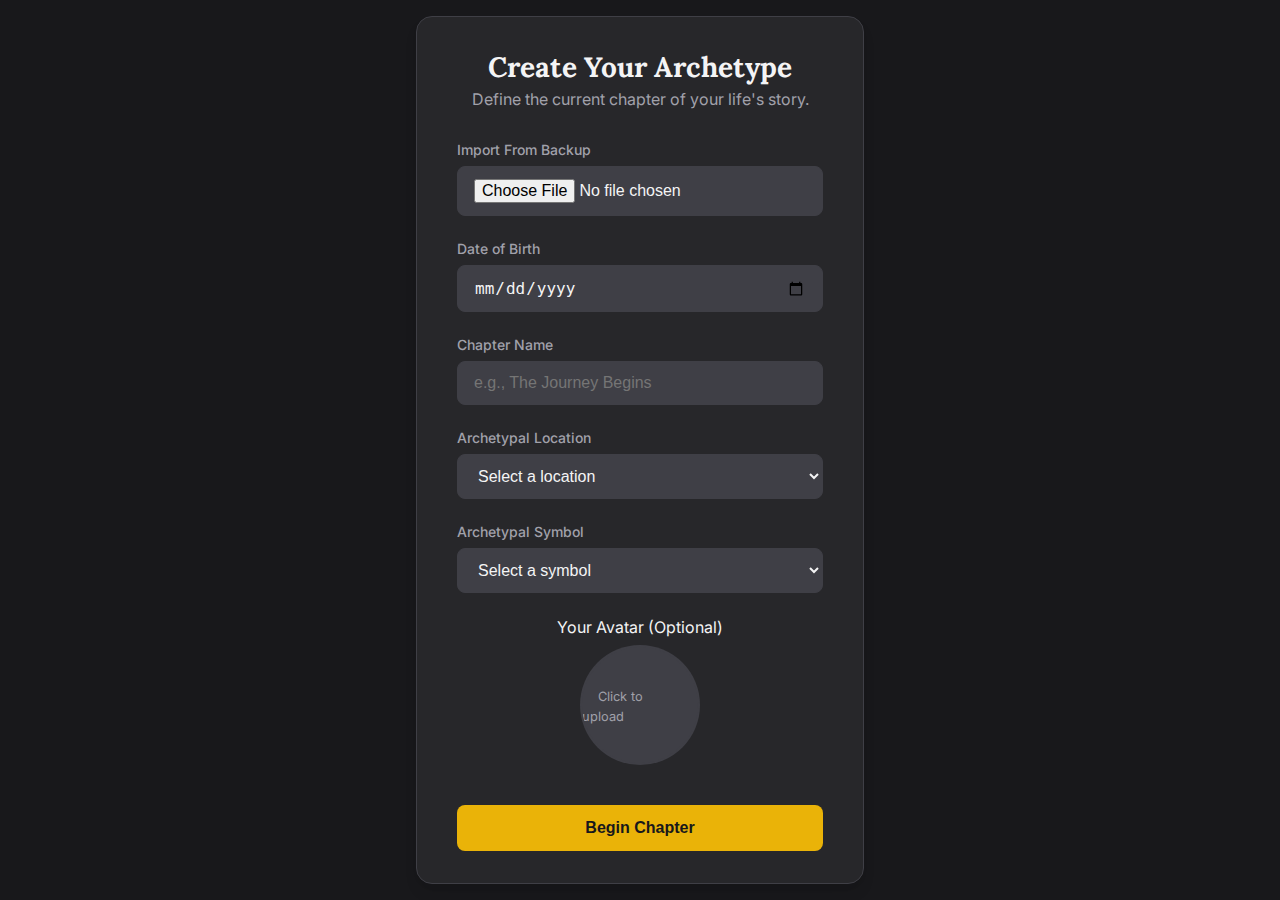
<file: src/index.html>
<!DOCTYPE html>
<html lang="en">
<head>
    <meta charset="UTF-8" />
    <meta name="viewport" content="width=device-width, initial-scale=1.0" />
    <title>COYL - Chapter Of Your Life</title>
    <link rel="icon" type="image/x-icon" href="assets/coyl.png">
    <link rel="stylesheet" href="style.css">
</head>
<body>
    <div id="datetime-container">
        <span id="time-display"></span>
        <span id="date-display"></span>
    </div>
    <div class="container">
        <main>
            <div id="notesLayer" class="notes-layer" aria-label="Sticky notes layer"></div>
            <div class="fab-left-container" aria-label="Sticky note mode">
                <button id="notesModeToggle" class="fab-main" title="Toggle Sticky Note Mode" aria-pressed="false">📝</button>
            </div>
            <div class="fab-container" aria-label="Backup controls">
                <div class="fab-actions" id="fabActions">
                    <a id="githubLink" class="fab-action" href="https://github.com/yasin1ar/coyl" target="_blank" rel="noopener" title="Open GitHub">GitHub</a>
                    <button id="themeBtn" class="fab-action" title="Theme & Colors">Theme</button>
                    <button id="exportBtn" class="fab-action" title="Export JSON">Export</button>
                    <button id="importBtn" class="fab-action" title="Import JSON">Import</button>
                    <button id="clearNotesBtn" class="fab-action" title="Clear all sticky notes">Clear Notes</button>
                </div>
                <button id="fabToggle" class="fab-main" title="Open actions" aria-expanded="false" aria-controls="fabActions">⤴</button>
                <input id="importFile" type="file" accept="application/json,.json" style="display:none" />
            </div>
            <div class="edit-container">
                <a href="set-archetype.html">
                    <img class="edit-button" title="Edit your Archetype" src="assets/edit-3-svgrepo-com.svg" alt="edit">
                </a>
            </div>
            <section class="hero" id="dashboard">
                <img id="profileImage" src="assets/coyl.png" alt="Profile Image" class="profile-image" />
                <div class="hero-content">
                    <h1 id="chapterTitle">Loading Chapter <span id="age">N</span>...</h1>
                    <div class="quote-container">
                        <p id="quoteDisplay">"Your chosen quote will appear here."</p>
                        <button id="refreshQuoteBtn" class="refresh-quote-btn" title="Get a new quote">
                            <img class="edit-button" title="Get new quote" src="assets/refresh-ccw-alt-svgrepo-com.svg" alt="refresh quote">
                        </button>
                    </div>
                    <p class="timeDisplay">Remaining Time: <span class="numbers" id="remaining"></span></p>
                    <p class="timeDisplay">Time Passed: <span class="numbers" id="passed"></span></p>
                </div>
                <div class="symbols">
                    <img id="locationSymbol" src="assets/coyl.png" alt="Archetypal Location" class="archetypical-image" />
                    <img id="mainSymbol" src="assets/coyl.png" alt="Archetypal Symbol" class="archetypical-image" />
                </div>
            </section>
        </main>
    </div>
    <script src="script.js"></script>
</body>
</html>
</file>
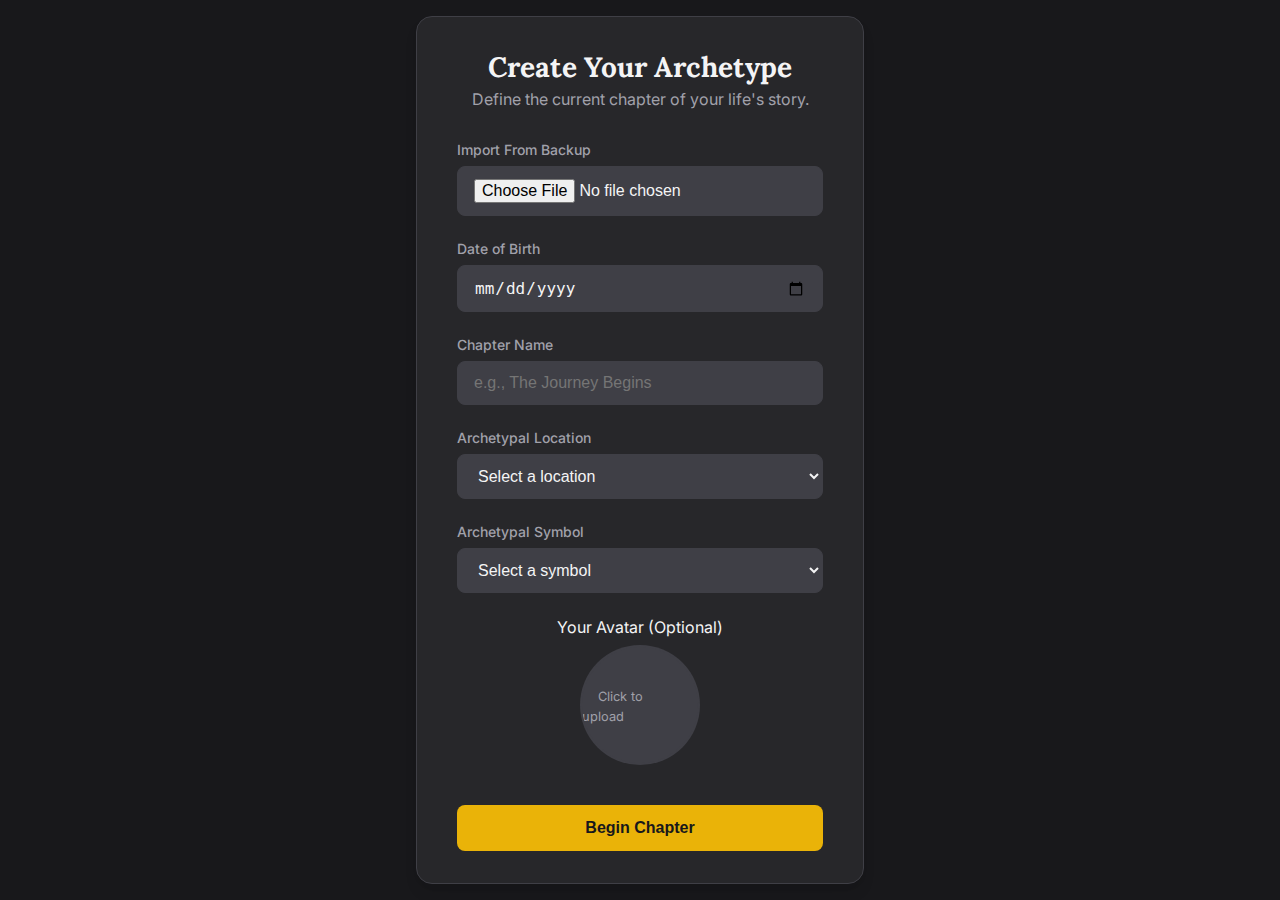
<file: src/set-archetype.html>
<!DOCTYPE html>
<html lang="en">
<head>
    <meta charset="UTF-8">
    <meta name="viewport" content="width=device-width, initial-scale=1.0">
    <title>COYL - Create Your Archetype</title>
    <link rel="preconnect" href="https://fonts.googleapis.com">
    <link rel="preconnect" href="https://fonts.gstatic.com" crossorigin>
    <link href="https://fonts.googleapis.com/css2?family=Lora:wght@400;700&family=Inter:wght@400;500;700&display=swap" rel="stylesheet">
    <link rel="icon" type="image/x-icon" href="../assets/coyl.png">
    <style>
        :root {
            --background-color: #18181b;
            --card-background: #27272a;
            --text-primary: #f4f4f5;
            --text-secondary: #a1a1aa;
            --border-color: #3f3f46;
            --accent-color: #eab308;
            --accent-hover: #ca8a04;
            --input-background: #3f3f46;
        }
        *, *::before, *::after {
            box-sizing: border-box;
            margin: 0;
            padding: 0;
        }
        body {
            font-family: 'Inter', sans-serif;
            background-color: var(--background-color);
            color: var(--text-primary);
            display: flex;
            justify-content: center;
            align-items: center;
            min-height: 100vh;
            padding: 1rem;
        }
        .card {
            background-color: var(--card-background);
            border-radius: 1rem;
            box-shadow: 0 10px 15px -3px rgba(0, 0, 0, 0.1), 0 4px 6px -2px rgba(0, 0, 0, 0.05);
            width: 100%;
            max-width: 28rem;
            padding: 2rem 2.5rem;
            border: 1px solid var(--border-color);
        }
        .header {
            text-align: center;
            margin-bottom: 2rem;
        }
        .header h1 {
            font-family: 'Lora', serif;
            font-size: 1.75rem;
            margin-bottom: 0.25rem;
        }
        .header p {
            color: var(--text-secondary);
        }
        .form-fields {
            display: flex;
            flex-direction: column;
            gap: 1.5rem;
        }
        .input-group {
            display: flex;
            flex-direction: column;
            gap: 0.5rem;
        }
        .input-group label {
            font-weight: 500;
            font-size: 0.875rem;
            color: var(--text-secondary);
        }
        .input-group input,
        .input-group select {
            width: 100%;
            padding: 0.75rem 1rem;
            border-radius: 0.5rem;
            border: 1px solid var(--border-color);
            background-color: var(--input-background);
            font-size: 1rem;
            color: var(--text-primary);
            transition: border-color 0.2s, box-shadow 0.2s;
        }
        .input-group input:focus,
        .input-group select:focus {
            outline: none;
            border-color: var(--accent-color);
            box-shadow: 0 0 0 3px rgba(234, 179, 8, 0.3);
        }
        .circle-upload-container {
            display: flex;
            flex-direction: column;
            align-items: center;
            gap: 0.5rem;
        }
        .circle-upload {
            width: 120px;
            height: 120px;
            border-radius: 50%;
            border: 2px dashed var(--border-color);
            display: flex;
            justify-content: center;
            align-items: center;
            cursor: pointer;
            overflow: hidden;
            position: relative;
            background-color: var(--input-background);
            transition: border-color 0.2s, background-color 0.2s;
        }
        .circle-upload:hover {
            border-color: var(--accent-color);
            background-color: #3f3f46;
        }
        .circle-upload img {
            width: 100%;
            height: 100%;
            object-fit: cover;
        }
        .circle-upload span {
            color: var(--text-secondary);
            font-size: 0.8rem;
            text-align: center;
            padding: 1rem;
        }
        #photoInput {
            display: none;
        }
        .submit-button {
            width: 100%;
            padding: 0.875rem 1rem;
            background-color: var(--accent-color);
            color: #18181b;
            font-weight: 700;
            font-size: 1rem;
            border-radius: 0.5rem;
            border: none;
            cursor: pointer;
            transition: background-color 0.2s;
            margin-top: 1rem;
        }
        .submit-button:hover {
            background-color: var(--accent-hover);
        }
    </style>
</head>
<body>
    <div class="card">
        <div class="header">
            <h1>Create Your Archetype</h1>
            <p>Define the current chapter of your life's story.</p>
        </div>
        <div class="form-fields">
            <div class="input-group">
                <label for="importBackup">Import From Backup</label>
                <input type="file" id="importBackup" accept="application/json,.json">
            </div>
            <div class="input-group">
                <label for="dob">Date of Birth</label>
                <input type="date" id="dob">
            </div>
            <div class="input-group">
                <label for="chapterName">Chapter Name</label>
                <input type="text" id="chapterName" placeholder="e.g., The Journey Begins">
            </div>
            <div class="input-group">
                <label for="location">Archetypal Location</label>
                <select id="location">
                    <option value="">Select a location</option>
                    <option value="garden" title="The Garden is a symbol of cultivation, creativity, and the ordered beauty of nature. It represents a part of your life where you are actively nurturing growth, whether it's a project, a relationship, or your own personal development.">The Garden</option>
                    <option value="forest" title="The Forest is the realm of the unknown, the unconscious, and the wild, untamed aspects of your own nature. To enter the Forest is to leave the clear, sunlit path and venture into a world of mystery, instinct, and hidden truths.">The Forest</option>
                    <option value="mountain" title="The Mountain is a powerful archetype of challenge, aspiration, and the arduous journey toward a higher perspective. It represents a significant goal or obstacle in your life that requires endurance and determination.">The Mountain</option>
                    <option value="sea" title="The Sea is the archetype of the collective unconscious, the vast and deep expanse of emotion, and the source of all life's possibilities. It represents a connection to the universal mysteries of life and intuition.">The Sea</option>
                    <option value="desert" title="The Desert is an archetype of purification, solitude, and spiritual testing. It is a landscape stripped bare of all non-essentials, a place where one often finds a deeper connection to the self and to the divine.">The Desert</option>
                    <option value="river" title="The River is a symbol of the flow of time, life's journey, and the constant process of change. It teaches the lesson of impermanence and the importance of letting go.">The River</option>
                    <option value="island" title="The Island is an archetype of solitude, isolation, and self-reliance. It represents a state of being separate from the collective, a place for profound self-discovery and inner work.">The Island</option>
                    <option value="castle" title="The Castle is a powerful symbol of structure, protection, and the sovereign self. It represents the fortress you have built around your values, beliefs, and your identity.">The Castle</option>
                    <option value="cave" title="The Cave is an archetype of introspection, incubation, and the descent into the inner self. It is a sanctuary from the outer world, a place of potential and rebirth.">The Cave</option>
                    <option value="labyrinth" title="The Labyrinth is an archetype of the complex and winding journey to the center of the self. It symbolizes a spiritual pilgrimage that requires patience, trust, and focus.">The Labyrinth/Maze</option>
                    <option value="crossroads" title="The Crossroads is a potent symbol of choice, destiny, and a pivotal turning point in life's journey. It is a place where a decision must be made that will alter the course of your future.">The Crossroads</option>
                    <option value="house" title="The House is a powerful archetype representing the self, the psyche, and one's place in the world. Each room can symbolize different aspects of your personality, memories, and potentials.">The House/Home</option>
                    <option value="battlefield" title="The Battlefield is an archetype of conflict, struggle, and the clash of opposing forces. It represents a state of internal or external turmoil where values are tested and courage is required.">The Battlefield</option>
                    <option value="graveyard" title="The archetype of the Graveyard symbolizes the crucial act of endings, boundaries, and respectful closure. It is a sacred space where the past is laid to rest, marking a clear threshold between what was and what is now.">The Graveyard</option>
                    <option value="underworld" title="The archetype of the Underworld represents the deepest realm of the unconscious, a symbolic place of death, mystery, and profound transformation. It is the territory of the shadow self.">The Underworld</option>
                </select>
            </div>
            <div class="input-group">
                <label for="symbol">Archetypal Symbol</label>
                <select id="symbol">
                    <option value="">Select a symbol</option>
                    <option value="fire" title="The archetype of Fire represents the primal, untamed energy of transformation, passion, and purification. It is the spark of life, courage, and divine inspiration.">Fire</option>
                    <option value="wind" title="The archetype of Wind symbolizes the unseen forces of intellect, change, and the spirit. It is the breath of life, the messenger of new ideas, and the power that sweeps away stagnation.">Wind</option>
                    <option value="water" title="The archetype of Water represents the deep, flowing currents of the emotional realm, intuition, and the unconscious mind. It is the symbol of adaptability, healing, and mystery.">Water</option>
                    <option value="sword" title="The archetype of the Sword is a powerful symbol of truth, clarity, and the incisive power of the intellect. It represents the ability to cut through illusion and make difficult decisions.">The Sword</option>
                    <option value="torch" title="The archetype of the Torch represents enlightenment, knowledge, and the quest for truth in the midst of darkness. It is a beacon of hope and a symbol of consciousness.">The Torch</option>
                    <option value="tree" title="The archetype of the Tree is a universal symbol of life, growth, and interconnectedness. It represents the bridge between the material and spiritual worlds.">The Tree</option>
                    <option value="sun" title="The archetype of the Sun is the ultimate symbol of consciousness, vitality, and the radiant power of the self. It represents clarity, optimism, and the masculine principle of action.">The Sun</option>
                    <option value="moon" title="The archetype of the Moon represents the inner world, the realm of intuition, dreams, and the sacred feminine. It is a symbol of the cyclical nature of life and reflection.">The Moon</option>
                </select>
            </div>
            <div class="circle-upload-container">
                <label>Your Avatar (Optional)</label>
                <div class="circle-upload" id="uploadContainer">
                    <input type="file" id="photoInput" accept="image/*">
                    <div id="uploadContent">
                        <span>Click to upload</span>
                    </div>
                </div>
            </div>
            <button id="submitBtn" class="submit-button">Begin Chapter</button>
        </div>
    </div>
    <script>
        document.addEventListener('DOMContentLoaded', function () {
            const dobInput = document.getElementById('dob');
            const chapterNameInput = document.getElementById('chapterName');
            const locationSelect = document.getElementById('location');
            const symbolSelect = document.getElementById('symbol');
            const uploadContainer = document.getElementById('uploadContainer');
            const photoInput = document.getElementById('photoInput');
            const uploadContent = document.getElementById('uploadContent');
            const submitBtn = document.getElementById('submitBtn');
            const importBackup = document.getElementById('importBackup');
            const storage = window.localStorage;

            const formFields = [dobInput, chapterNameInput, locationSelect, symbolSelect];

            function loadFormData() {
                dobInput.value = storage.getItem('dob') || '';
                chapterNameInput.value = storage.getItem('chapterName') || '';
                locationSelect.value = storage.getItem('location') || '';
                symbolSelect.value = storage.getItem('symbol') || '';
                const avatar = storage.getItem('avatar');
                if (avatar) {
                    uploadContent.innerHTML = `<img src="${avatar}" alt="Uploaded photo">`;
                }
            }

            formFields.forEach(field => {
                field.addEventListener('input', (e) => {
                    storage.setItem(e.target.id, e.target.value);
                });
            });

            function getAvatarData(file) {
                return new Promise((resolve, reject) => {
                    if (!file) {
                        return resolve(storage.getItem('avatar') || '');
                    }
                    const maxSize = 2 * 1024 * 1024;
                    if (file.size > maxSize) {
                        return reject(new Error('Image is too large. Please choose a file smaller than 2MB.'));
                    }
                    const reader = new FileReader();
                    reader.onload = () => resolve(reader.result);
                    reader.onerror = (error) => reject(error);
                    reader.readAsDataURL(file);
                });
            }

            submitBtn.addEventListener('click', async function () {
                const dob = dobInput.value;
                const chapterName = chapterNameInput.value;
                const location = locationSelect.value;
                const symbol = symbolSelect.value;
                const file = photoInput.files[0];

                const dobDate = new Date(dob);
                const sevenYearsAgo = new Date();
                sevenYearsAgo.setFullYear(new Date().getFullYear() - 7);

                if (!dob || dobDate > sevenYearsAgo) {
                    alert("You must be at least 7 years old to create an archetype.");
                    return;
                }
                
                if (!chapterName || !location || !symbol) {
                    alert('Please fill in all required fields.');
                    return;
                }

                try {
                    const avatar = await getAvatarData(file);
                    storage.setItem('dob', dob);
                    storage.setItem('chapterName', chapterName);
                    storage.setItem('location', location);
                    storage.setItem('symbol', symbol);
                    storage.setItem('avatar', avatar);
                    window.location.href = "index.html";
                } catch (error) {
                    console.error('Failed to create archetype:', error);
                    alert(error.message);
                }
            });
            
            uploadContainer.addEventListener('click', function () {
                photoInput.click();
            });

            photoInput.addEventListener('change', function (e) {
                const file = e.target.files[0];
                if (file) {
                    getAvatarData(file).then(avatarData => {
                        uploadContent.innerHTML = `<img src="${avatarData}" alt="Uploaded photo">`;
                        storage.setItem('avatar', avatarData);
                    }).catch(error => {
                        alert(error.message);
                        photoInput.value = '';
                    });
                }
            });

            importBackup.addEventListener('change', (e) => {
                const file = e.target.files && e.target.files[0];
                if (!file) return;
                const reader = new FileReader();
                reader.onload = function (evt) {
                    try {
                        const parsed = JSON.parse(evt.target.result);
                        if (!parsed || typeof parsed !== 'object') throw new Error('Invalid JSON');
                        Object.keys(parsed).forEach(key => {
                            if (key === '__metadata') return;
                            const value = parsed[key];
                            storage.setItem(key, typeof value === 'string' ? value : JSON.stringify(value));
                        });
                        alert('Backup imported. Redirecting to dashboard...');
                        window.location.href = 'index.html';
                    } catch (err) {
                        console.error('Failed to import backup:', err);
                        alert('Failed to import backup JSON.');
                    } finally {
                        importBackup.value = '';
                    }
                };
                reader.readAsText(file);
            });

            loadFormData();
        });
    </script>
</body>
</html>
</file>
<file: src/style.css>
@import url('https://fonts.googleapis.com/css2?family=Comic+Relief:wght@400;700&display=swap');

:root {
    --fab-bg-color: #111827;
    --fab-text-color: #ffffff;
    --fab-main-bg-color: radial-gradient(circle at 30% 30%, #ffffff 0%, #e5e7eb 60%, #d1d5db 100%);
    --modal-text-color: #0f0f0f;
    --modal-bg-color: linear-gradient(135deg, #ffffff 0%, #f3f4f6 100%);
    --sticky-font-size: 0.9rem;
    --container-text-color: #0f0f0f;
}

* {
    margin: 0;
    padding: 0;
    box-sizing: border-box;
}

html,
body {
    height: 100%;
    font-family: "Comic Relief", cursive, monospace;
}

body {
    display: flex;
    flex-direction: column;
    justify-content: start;
    align-items: center;
    padding: 20px;
    background: linear-gradient(to bottom, #3b3b3b 0%, #000000 100%);
}

#datetime-container {
    background: rgba(0, 0, 0, 0.2);
    border: 1px solid rgba(255, 255, 255, 0.1);
    border-radius: 8px;
    padding: 0.5rem 1rem;
    margin: 3rem 0rem;
    text-align: center;
    box-shadow: 0 4px 10px rgba(0,0,0,0.4);
    backdrop-filter: blur(5px);
    -webkit-backdrop-filter: blur(5px);
}

#time-display {
    display: block;
    font-size: 1.8rem;
    font-weight: 700;
    letter-spacing: 2px;
}

#date-display {
    display: block;
    font-size: 0.9rem;
    opacity: 0.8;
}

.container {
    max-width: 1000px;
    width: 100%;
    background: linear-gradient(135deg, #f0f4f8 0%, #e2e8f0 100%);
    border-radius: 10px;
    box-shadow: 0 4px 8px rgba(0, 0, 0, 0.1);
    padding: 1rem;
    position: relative;
    transition: background 0.5s ease, border-color 0.5s ease;
    border: 0.3rem solid var(--container-text-color);
}

.hero {
    display: flex;
    flex-direction: row;
    align-items: center;
    gap: 2rem;
    justify-content: center;
    margin: auto;
    text-align: center;
    overflow: hidden;
}

.profile-image {
    width: 150px;
    height: 150px;
    border-radius: 50%;
    object-fit: cover;
    flex-shrink: 0;
    margin: auto;
    border: 3px solid var(--container-text-color);
}

.archetypical-image {
    width: 50px;
    height: 50px;
    border-radius: 50%;
    object-fit: cover;
    border: 2px solid var(--container-text-color);
}

.edit-container {
    position: absolute;
    top: 1rem;
    right: 1rem;
}

.edit-button {
    cursor: pointer;
    width: 1.2rem;
    height: 1.2rem;
}

.fab-container {
    position: fixed;
    right: 2rem;
    bottom: 2rem;
    display: flex;
    flex-direction: column;
    align-items: flex-end;
    gap: 0.5rem;
    z-index: 50;
}

.fab-main {
    width: 3.2rem;
    height: 3.2rem;
    border-radius: 9999px;
    border: 2px solid #000000;
    background: var(--fab-main-bg-color);
    cursor: pointer;
    display: grid;
    place-items: center;
    box-shadow: 0 10px 15px rgba(0,0,0,0.2), 0 4px 6px rgba(0,0,0,0.2);
    transition: transform 0.2s ease, box-shadow 0.2s ease;
}

.fab-main:hover {
    transform: translateY(-2px);
    box-shadow: 0 14px 20px rgba(0,0,0,0.25), 0 6px 8px rgba(0,0,0,0.22);
}

.fab-main.active {
    background: var(--fab-bg-color);
    color: #111827;
}

.fab-actions {
    display: grid;
    gap: 0.4rem;
    transform: translateY(10px);
    opacity: 0;
    pointer-events: none;
    transition: opacity 0.2s ease, transform 0.2s ease;
}

.fab-container.open .fab-actions,
.fab-container:focus-within .fab-actions {
    transform: translateY(0);
    opacity: 1;
    pointer-events: auto;
}

.fab-action {
    background: var(--fab-bg-color);
    color: var(--fab-text-color);
    border: 1px solid #000000;
    border-radius: 9999px;
    padding: 0.4rem 0.7rem;
    font-size: 0.8rem;
    cursor: pointer;
    opacity: 0.95;
    white-space: nowrap;
    box-shadow: 0 6px 10px rgba(0,0,0,0.25);
}

.fab-action:hover {
    opacity: 1;
    background: #1f2937;
}

.fab-left-container {
    position: fixed;
    left: 2rem;
    bottom: 2rem;
    display: flex;
    flex-direction: column;
    align-items: flex-start;
    gap: 0.5rem;
    z-index: 50;
}

.hero-content {
    display: flex;
    flex-direction: column;
    align-items: start;
    flex-grow: 1;
}

.symbols {
    display: flex;
    gap: 1rem;
    flex-direction: column-reverse;
    margin: auto;
}

#chapterTitle {
    font-size: 2.5rem;
    color: var(--container-text-color);
}

.quote-container {
    margin: 2rem 0rem;
    display: flex;
    text-align: left;
}

#quoteDisplay {
    font-style: italic;
    color: var(--container-text-color);
    margin: 0;
}

.refresh-quote-btn {
    background: none;
    border: none;
    cursor: pointer;
    font-size: 1rem;
    margin-left: 1rem;
    border-radius: 50%;
    transition: all 0.2s ease;
    opacity: 0.7;
}

.refresh-quote-btn:hover {
    opacity: 1;
    transform: rotate(180deg);
}

.timeDisplay{
    line-height: 2;
    max-width: 700px;
    color: var(--container-text-color);
    font-size: 1rem;
}

.numbers {font-size: 1.2rem;}

@media (max-width: 640px) {
    body { padding: 10px; }
    .container { padding: 2rem 0.5rem; border-width: 0.2rem;}
    .hero { flex-direction: column; gap: 1rem; align-items: center; }
    .hero-content { align-items: center; }
    #chapterTitle { font-size: 1.8rem; text-align: center; }
    .profile-image { width: 120px; height: 120px; }
    .archetypical-image { width: 40px; height: 40px; }
    .symbols { flex-direction: row; gap: 0.75rem; }
    .quote-container { margin: 1rem 0; flex-direction: column; align-items: center; text-align: center; }
    .refresh-quote-btn { margin-left: 0; margin-top: 0.5rem; }
    .timeDisplay { font-size: 0.95rem; text-align: center; }
    .numbers { font-size: 1.05rem; }
    .fab-container { right: max(1rem, env(safe-area-inset-right)); bottom: max(1rem, env(safe-area-inset-bottom)); }
    .fab-actions { gap: 0.5rem; }
    .fab-action { padding: 0.6rem 0.8rem; font-size: 0.9rem; }
}

@media (prefers-reduced-motion: reduce) {
    .fab-main, .fab-actions { transition: none; }
}

.modal-overlay {
    position: fixed;
    inset: 0;
    background: rgba(0,0,0,0.55);
    display: none;
    align-items: center;
    justify-content: center;
    z-index: 60;
}

.modal-overlay.open { display: flex; }

.modal {
    width: min(92vw, 540px);
    background: var(--modal-bg-color);
    border: 2px solid #000000;
    border-radius: 10px;
    box-shadow: 0 10px 25px rgba(0,0,0,0.35);
    padding: 1rem 1.25rem;
}

.modal-title {
    font-weight: 700;
    margin-bottom: 0.5rem;
    color: var(--modal-text-color);
}

.modal-body {
    color: var(--modal-text-color);
    line-height: 1.6;
    font-size: 0.98rem;
}

.modal-close {
    appearance: none;
    border: 1px solid #000000;
    background: #111827;
    color: #ffffff;
    border-radius: 6px;
    padding: 0.35rem 0.6rem;
    cursor: pointer;
    float: right;
}

.theme-grid { display: grid; grid-template-columns: 1fr 1fr; gap: 0.75rem; margin-top: 0.75rem; }
.theme-row { display: flex; align-items: center; justify-content: space-between; gap: 0.5rem; }
.theme-label { color: #0f0f0f; font-weight: 600; }
.theme-actions { display: flex; gap: 0.5rem; margin-top: 0.75rem; }
.theme-button { background: #111827; color: #ffffff; border: 1px solid #000000; border-radius: 6px; padding: 0.35rem 0.6rem; cursor: pointer; }

.notes-layer {
    position: fixed;
    inset: 0;
    pointer-events: none;
}

.sticky-note {
    position: absolute;
    width: 200px;
    height: 200px;
    background: #ffffff;
    border-radius: 8px;
    box-shadow: 0 4px 6px rgba(0, 0, 0, 0.1);
    padding: 0.5rem;
    display: flex;
    flex-direction: column;
    gap: 0.5rem;
    pointer-events: auto;
    resize: both;
    overflow: hidden;
    border: 1px solid #e5e7eb;
}

.sticky-header {
    display: flex;
    align-items: center;
    justify-content: space-between;
    cursor: move;
    padding-bottom: 0.5rem;
    border-bottom: 1px solid #e5e7eb;
}

.sticky-title {
    font-weight: 600;
    color: #111827;
}

.sticky-delete {
    background: transparent;
    border: none;
    color: #9ca3af;
    cursor: pointer;
    font-size: 1rem;
    padding: 0.25rem;
}

.sticky-delete:hover {
    color: #ef4444;
}

.sticky-text {
    border: none;
    background: transparent;
    color: #111827;
    padding: 0.5rem;
    resize: none;
    flex-grow: 1;
    font-family: inherit;
    font-size: var(--sticky-font-size);
    width: 100%;
}

@media (max-width: 640px) { .sticky-note { width: 160px; } .notes-layer { display: none; } .fab-left-container {display: none;}}
</file>
